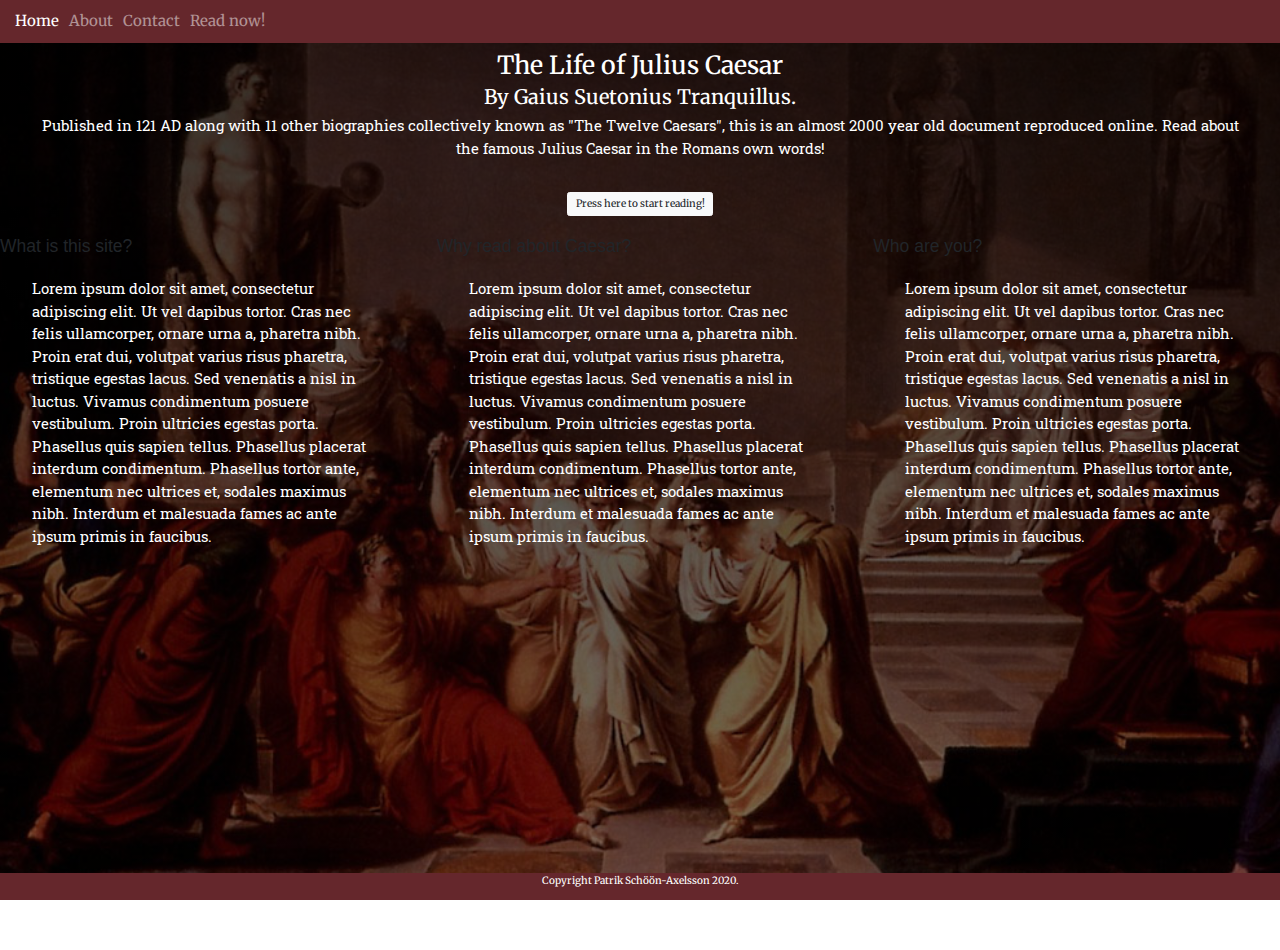
<file: index.html>
<!doctype html>
<html lang="en">
  <head>
    <title>The Life of Caesar by Suetonius</title>
    <!-- Required meta tags -->
    <meta charset="utf-8">
    <meta name="viewport" content="width=device-width, initial-scale=1, shrink-to-fit=no">

    <!-- Bootstrap CSS -->
    <link rel="stylesheet" href="https://stackpath.bootstrapcdn.com/bootstrap/4.3.1/css/bootstrap.min.css" integrity="sha384-ggOyR0iXCbMQv3Xipma34MD+dH/1fQ784/j6cY/iJTQUOhcWr7x9JvoRxT2MZw1T" crossorigin="anonymous">
    <!-- Local CSS link-->
    <link rel="stylesheet" href="assets/css/style.css">
  </head>
  <body class="bg-img">
    <header>
        <nav class="navbar navbar-expand-sm navbar-dark theme-bg">
        <button class="navbar-toggler d-lg-none" type="button" data-toggle="collapse" data-target="#collapsibleNavId" aria-controls="collapsibleNavId"
            aria-expanded="false" aria-label="Toggle navigation">
            <span class="navbar-toggler-icon"></span>
        </button>
        <div class="collapse navbar-collapse" id="collapsibleNavId">
            <ul class="navbar-nav mr-auto mt-2 mt-lg-0">
                <li class="nav-item active">
                    <a class="nav-link" href="index.html">Home <span class="sr-only">(current)</span></a>
                </li>
                <li class="nav-item">
                    <a class="nav-link" href="about.html">About</a>
                </li>
                <li class="nav-item">
                    <a class="nav-link" href="contact.html">Contact</a>
                </li>
                <li class="nav-item">
                    <a class="nav-link" href="read-now.html">Read now!</a>
                </li>
            </ul>
        </div>
    </nav>
</header>
    <div class="hero-img">
            <div class="hero-txt">
              <h1>The Life of Julius Caesar</h1>
              <h2>By Gaius Suetonius Tranquillus.</h2>
              <p>Published in 121 AD along with 11 other biographies collectively known as "The Twelve Caesars", this is an almost 2000 year old document reproduced online. Read about the famous Julius Caesar in the Romans own words!</p>
              <br>
              <a name="cta-btn" id="cta-btn" class="btn btn-light" href="read-now.html" role="button">Press here to start reading!</a>
            </div>          
          <div class="row inline-row cta-clr-style">
              <div class="col col-bg cta-col-style">
                  <h3>
                      What is this site?
                  </h3><br>
                  <p>
                    Lorem ipsum dolor sit amet, consectetur adipiscing elit. Ut vel dapibus tortor. Cras nec felis ullamcorper, ornare urna a, pharetra nibh. Proin erat dui, volutpat varius risus pharetra, tristique egestas lacus. Sed venenatis a nisl in luctus. Vivamus condimentum posuere vestibulum. Proin ultricies egestas porta. Phasellus quis sapien tellus. Phasellus placerat interdum condimentum. Phasellus tortor ante, elementum nec ultrices et, sodales maximus nibh. Interdum et malesuada fames ac ante ipsum primis in faucibus.
                  </p>
              </div>
              <div class="col col-bg cta-col-style">
                <h3>
                    Why read about Caesar?
                </h3><br>
                <p>
                    Lorem ipsum dolor sit amet, consectetur adipiscing elit. Ut vel dapibus tortor. Cras nec felis ullamcorper, ornare urna a, pharetra nibh. Proin erat dui, volutpat varius risus pharetra, tristique egestas lacus. Sed venenatis a nisl in luctus. Vivamus condimentum posuere vestibulum. Proin ultricies egestas porta. Phasellus quis sapien tellus. Phasellus placerat interdum condimentum. Phasellus tortor ante, elementum nec ultrices et, sodales maximus nibh. Interdum et malesuada fames ac ante ipsum primis in faucibus.
                  </p>
                  
            </div>
            <div class="col col-bg cta-col-style">
                <h3>
                   Who are you?
                </h3><br>
                <p>
                    Lorem ipsum dolor sit amet, consectetur adipiscing elit. Ut vel dapibus tortor. Cras nec felis ullamcorper, ornare urna a, pharetra nibh. Proin erat dui, volutpat varius risus pharetra, tristique egestas lacus. Sed venenatis a nisl in luctus. Vivamus condimentum posuere vestibulum. Proin ultricies egestas porta. Phasellus quis sapien tellus. Phasellus placerat interdum condimentum. Phasellus tortor ante, elementum nec ultrices et, sodales maximus nibh. Interdum et malesuada fames ac ante ipsum primis in faucibus.
                  </p>
           </div>
          </div>
    </div>
 
        
      <footer>
          <div class="footer-style theme-bg">
          Copyright Patrik Schöön-Axelsson 2020.
        </div>
      </footer>

    <!-- Optional JavaScript -->
    <!-- jQuery first, then Popper.js, then Bootstrap JS -->
    <script src="https://code.jquery.com/jquery-3.3.1.slim.min.js" integrity="sha384-q8i/X+965DzO0rT7abK41JStQIAqVgRVzpbzo5smXKp4YfRvH+8abtTE1Pi6jizo" crossorigin="anonymous"></script>
    <script src="https://cdnjs.cloudflare.com/ajax/libs/popper.js/1.14.7/umd/popper.min.js" integrity="sha384-UO2eT0CpHqdSJQ6hJty5KVphtPhzWj9WO1clHTMGa3JDZwrnQq4sF86dIHNDz0W1" crossorigin="anonymous"></script>
    <script src="https://stackpath.bootstrapcdn.com/bootstrap/4.3.1/js/bootstrap.min.js" integrity="sha384-JjSmVgyd0p3pXB1rRibZUAYoIIy6OrQ6VrjIEaFf/nJGzIxFDsf4x0xIM+B07jRM" crossorigin="anonymous"></script>
  </body>
</html>
</file>
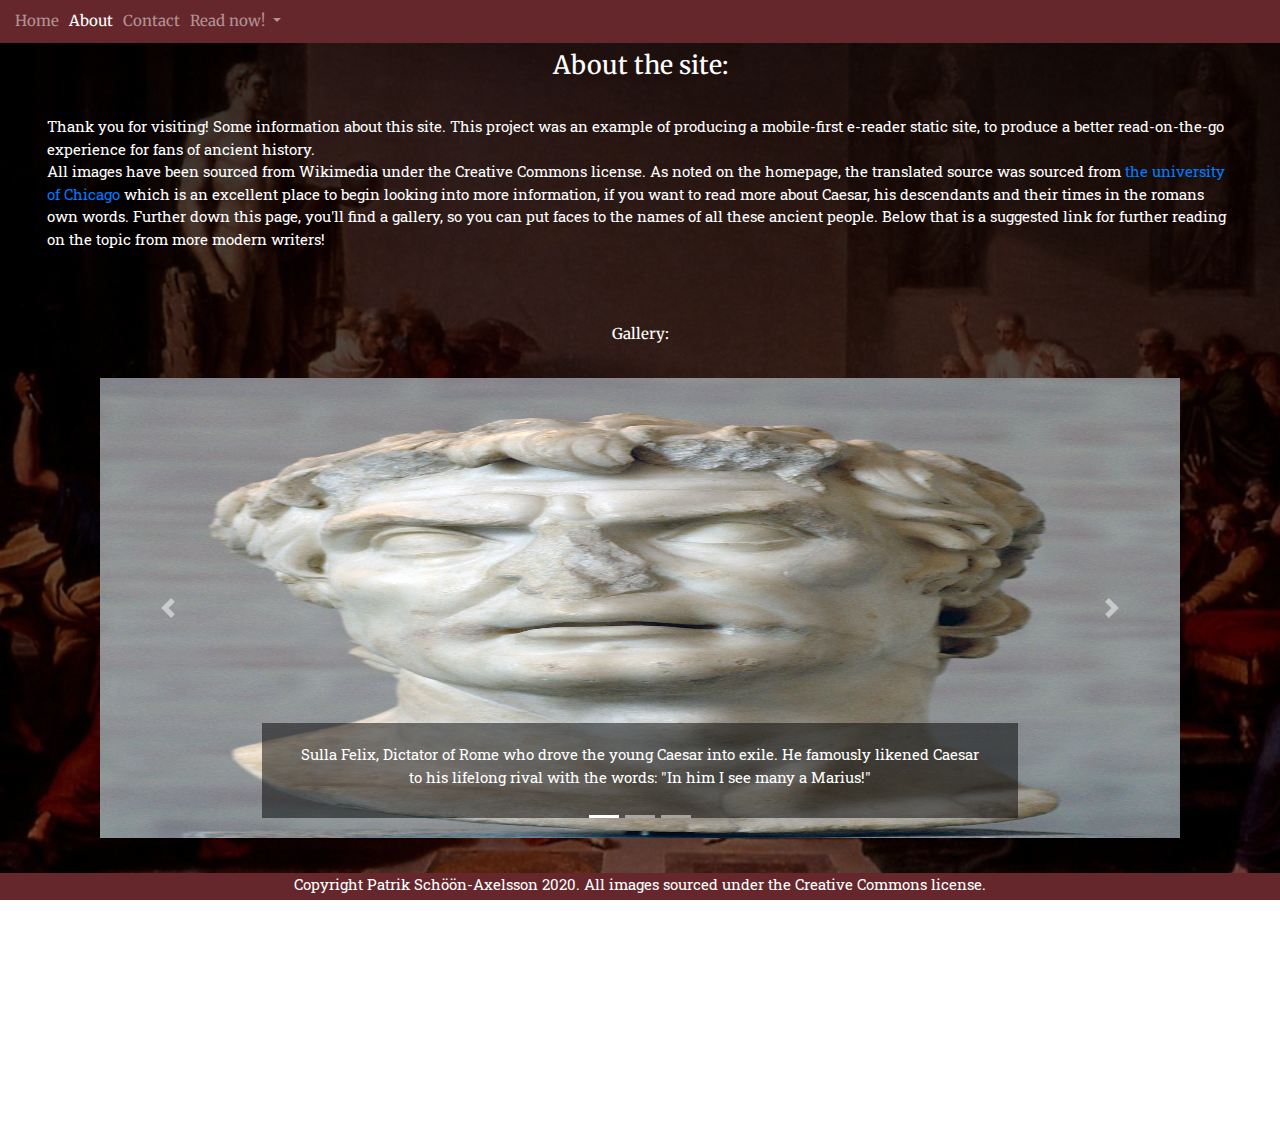
<file: about.html>
<!doctype html>
<html lang="en">

<head>
  <title>The Life of Caesar by Suetonius</title>
  <!-- Required meta tags -->
  <meta charset="utf-8">
  <meta name="viewport" content="width=device-width, initial-scale=1, shrink-to-fit=no">

  <!-- Bootstrap CSS -->
  <link rel="stylesheet" href="https://stackpath.bootstrapcdn.com/bootstrap/4.3.1/css/bootstrap.min.css"
    integrity="sha384-ggOyR0iXCbMQv3Xipma34MD+dH/1fQ784/j6cY/iJTQUOhcWr7x9JvoRxT2MZw1T" crossorigin="anonymous">
  <!-- Local CSS link-->
  <link rel="stylesheet" href="assets/css/style.css">
</head>

<body class="bg-img">
  <header>
    <nav class="navbar navbar-expand-sm navbar-dark theme-bg">
      <button class="navbar-toggler d-lg-none" type="button" data-toggle="collapse" data-target="#collapsibleNavId"
        aria-controls="collapsibleNavId" aria-expanded="false" aria-label="Toggle navigation">
        <span class="navbar-toggler-icon"></span>
      </button>
      <div class="collapse navbar-collapse" id="collapsibleNavId">
        <ul class="navbar-nav mr-auto mt-2 mt-lg-0">
          <li class="nav-item">
            <a class="nav-link" href="index.html">Home <span class="sr-only">(current)</span></a>
          </li>
          <li class="nav-item">
            <a class="nav-link active" href="about.html">About</a>
          </li>
          <li class="nav-item">
            <a class="nav-link" href="contact.html">Contact</a>
          </li>
          <li class="nav-item dropdown">
            <a class="nav-link dropdown-toggle" href="read-now.html" id="navbarDropdown" role="button"
              data-toggle="dropdown" aria-haspopup="true" aria-expanded="false">
              Read now!
            </a>
            <div class="dropdown-menu" aria-labelledby="navbarDropdown">
              <a class="dropdown-item" href="read-now.html">Chapters 1-15</a>
              <a class="dropdown-item" href="read-now-2.html">Chapters 16-30</a>
              <a class="dropdown-item" href="read-now-3.html">Chapters 31-45</a>
              <a class="dropdown-item" href="read-now-4.html">Chapters 46-60</a>
              <a class="dropdown-item" href="read-now-5.html">Chapters 61-75</a>
              <a class="dropdown-item" href="read-now-6.html">Chapters 76-89</a>
            </div>
          </li>
        </ul>
      </div>
    </nav>
  </header>
  <div class="container-fluid">

    <div class="hero-txt">
      <h1>
        About the site:
      </h1>
    </div>
    <br>
    <p>
      Thank you for visiting! Some information about this site. This project was an example of producing a
      mobile-first e-reader static site, to produce a better read-on-the-go experience for fans of ancient
      history.
      <br>
      All images have been sourced from Wikimedia under the Creative Commons license. As noted on the homepage, the
      translated source was sourced from <a
        href="http://penelope.uchicago.edu/Thayer/E/Roman/Texts/Suetonius/12Caesars/Julius*.html">the university
        of
        Chicago</a> which is an excellent place to begin looking into more information, if you want to read more
      about Caesar, his descendants and their times in the romans own words. Further down this page, you'll find a
      gallery, so you can put faces to the names of all these ancient people. Below that is a suggested link for further
      reading on the topic from more modern writers!
    </p>
    <br>
    <h1 class="hero-txt">Gallery:</h1>
    <br>
    <div class="container carousel-container">
      <div class="carousel-img-styles">
        <div id="carouselExampleIndicators" class="carousel slide container" data-ride="carousel">
          <ol class="carousel-indicators">
            <li data-target="#carouselExampleIndicators" data-slide-to="0" class="active"></li>
            <li data-target="#carouselExampleIndicators" data-slide-to="1"></li>
            <li data-target="#carouselExampleIndicators" data-slide-to="2"></li>
          </ol>
          <div class="carousel-inner">
            <div class="carousel-item active">
              <img class="d-block w-100 carousel-img" src="assets/images/sulla_felix_img.jpg"
                alt="Sulla Felix, rival of the young Caesar">
              <div class="carousel-caption d-none d-sm-block">
                <p>
                  Sulla Felix, Dictator of Rome who drove the young Caesar into exile. He famously likened Caesar to
                  his lifelong rival with the words: "In him I see many a Marius!"
                </p>
              </div>
            </div>
            <div class="carousel-item">
              <img class="d-block w-100 carousel-img" src="assets/images/first_triumvirate_img.jpg"
                alt="The Triumvirate">

              <div class="carousel-caption d-none d-sm-block">
                <p>
                  Left to Right: Pompey the Great, Crassus and Julius Caesar - Together they formed a political and
                  military alliance that dominated Rome.
                </p>
              </div>
            </div>
            <div class="carousel-item">
              <img class="d-block w-100 carousel-img" src="assets/images/bithynia_img.png"
                alt="The Kingdom of Bythinia">

              <div class="carousel-captio d-none d-sm-block">
                <p>
                  The kindom of Bythinia, where Caesar began his career. He would be jeered at for the rest of his live,
                  with rumours that he was the lover of the king of Bythinia.
                </p>
              </div>
            </div>
            <div class="carousel-item">
              <img class="d-block w-100 carousel-img" src="assets/images/caesar_hero_img.jpg" alt="La morte di Cesare">

              <div class="carousel-caption d-none d-sm-block">
                <p>
                  Vincenzo Camuccinis painting "La morte di Cesare", showing the assassination of Julius Caesar on the
                  floor of the senate.
                </p>
              </div>
            </div>
            <div class="carousel-item">
              <img class="d-block w-100 carousel-img" src="assets/images/caesar-ring.jpg" alt="Signet ring of Caesar">

              <div class="carousel-caption d-none d-sm-block">
                <p>
                  Signet ring, from the British Museum collection, showing Caesars face in relief. Worn by one of his
                  supporters, after his death.
                </p>
              </div>
            </div>
            <div class="carousel-item">
              <img class="d-block w-100 carousel-img" src="assets/images/brutus-coin.jpg"
                alt="Coin of Cassius and Brutus">

              <div class="carousel-caption d-none d-sm-block">
                <p>
                  Coins minted by the armies of Brutus and Cassius, principal murderers of Caesar. Two daggers, the
                  weapons that killed Caesar, surround a Phrygian cap (A symbol of freed slaves in roman) with Eid Mars
                  written beneath, The Ides of March, the day of Caesars death.
                </p>
              </div>
            </div>
          </div>
          <a class="carousel-control-prev" href="#carouselExampleIndicators" role="button" data-slide="prev">
            <span class="carousel-control-prev-icon" aria-hidden="true"></span>
            <span class="sr-only">Previous</span>
          </a>
          <a class="carousel-control-next" href="#carouselExampleIndicators" role="button" data-slide="next">
            <span class="carousel-control-next-icon" aria-hidden="true"></span>
            <span class="sr-only">Next</span>
          </a>
        </div>
      </div>
    </div>

    <div class="hero-txt">
      <h1>
        Further reading:
      </h1>
      <br>
      <p>Divided by fiction, none-fiction and multimedia categories:</p>
    </div>
  </div>
  <br>
  <div class="container-fluid">
    <div class="row inline-row">
      <div class="col-sm-12 col-lg-4 col-style">
        <h2 class="about-subheader">Fiction:</h2>
        <br>
        <a href="https://www.amazon.com/I-Claudius-Robert-Graves-ebook/dp/B07NMNS2NY" target="_blank">"I Claudius",
          Robert Graves - A historical drama based on parts of this ancient book you've just read! Follows the life of
          Caesars descendants.</a>


      </div>


      <div class="col-sm-12 col-lg-4 col-style">
        <h2 class="about-subheader">None-fiction:</h2>
        <br>
        <a href="https://www.amazon.com/Rubicon-Last-Years-Roman-Republic-ebook/dp/B0012RMVEI/ref=sr_1_1?keywords=Rubicon&qid=1584342174&s=digital-text&sr=1-1"
          target="_blank">"Rubicon", Tom Holland - A brilliant and very readable retelling of the period covered in
          Suetonius Life of Caesar. </a>


      </div>

      <div class="col-sm-12 col-lg-4 col-style">
        <h2 class="about-subheader">Multimedia:</h2>
        <br>
        <a href="https://open.spotify.com/playlist/4Khkw2HC9A5ZKhGwPQJUSK" target="_blank"> "The History of Rome
          Podcast" - A massive podcast series, following Rome from its founding by Romulus in 756 to the end of the
          western Roman empire in 476 AD.</a>

      </div>
    </div>
  </div>

  </div>




  <footer>
    <div class="container-fluid footer-style theme-bg ">
      <p class="footer-txt">
        Copyright Patrik Schöön-Axelsson 2020. All images sourced under the Creative Commons license.
      </p>
    </div>
  </footer>



  <!-- Optional JavaScript -->
  <!-- jQuery first, then Popper.js, then Bootstrap JS -->
  <script src="https://code.jquery.com/jquery-3.3.1.slim.min.js"
    integrity="sha384-q8i/X+965DzO0rT7abK41JStQIAqVgRVzpbzo5smXKp4YfRvH+8abtTE1Pi6jizo"
    crossorigin="anonymous"></script>
  <script src="https://cdnjs.cloudflare.com/ajax/libs/popper.js/1.14.7/umd/popper.min.js"
    integrity="sha384-UO2eT0CpHqdSJQ6hJty5KVphtPhzWj9WO1clHTMGa3JDZwrnQq4sF86dIHNDz0W1"
    crossorigin="anonymous"></script>
  <script src="https://stackpath.bootstrapcdn.com/bootstrap/4.3.1/js/bootstrap.min.js"
    integrity="sha384-JjSmVgyd0p3pXB1rRibZUAYoIIy6OrQ6VrjIEaFf/nJGzIxFDsf4x0xIM+B07jRM"
    crossorigin="anonymous"></script>
</body>

</html>
</file>
<file: assets/css/style.css>
@import url('https://fonts.googleapis.com/css?family=Merriweather:300,400,400i,700|Roboto+Slab:400,500,600,700&display=swap');

/* Rem-compliant site-wide font styles*/

html { 
    font-size: 62.5%; /* 10px */
}

/* Styles used on multiple pages */

p{
    font-family: 'Roboto Slab', sans-serif;
    font-size: 1.5rem;    
    color: #fff;
    margin-left: 2.5vw;
    margin-right: 2.5vw;
}

.navbar{
    position: fixed;
    min-height: 1.75rem;
    top: 0%;
    width: 100%;
    z-index: 999999;
    margin-bottom: 10vh;
}
.navbar a{
    text-decoration: none;
    font-size: 1.5rem;
    color: #fff;
}
.navbar a:hover{
    text-transform: uppercase;
}
.bg-img{
    background-image:linear-gradient(rgba(0, 0, 0, 0.8), rgba(0, 0, 0, 0.5)), url("../images/caesar_hero_img.jpg");
    width: 100vw;
    height: 100vh;
    background-attachment: fixed;
    background-position: center;
    background-repeat: no-repeat;
    background-size: cover;
 
    }
.hero-txt{
    margin-top: 5rem;
    margin-bottom: 2rem;
    font-family: 'Merriweather', sans-serif;
    text-align: center;
    color: #fff;
    font-size: 1.5rem;
}
.footer-style{    
    font-family: 'Merriweather', sans-serif;
    font-size: 1rem;
    overflow: hidden;
    color: #fff;
    width: 100%;
    height: 3vh;
    position: fixed;
    bottom: 0px;
    text-align: center;
}

/* index.html styles */


.theme-bg{
    font-family: 'Merriweather', sans-serif;
    background-color: #65272c;
    color: #fff;
}

.col-style{
    font-family: 'Merriweather', sans-serif;
    color: #fff;
    font-size: 1.5rem;
    margin-bottom: 2.5vh;
}
.col-style a{
    text-decoration: none;
    color: #fff;
    font-size: 1.25rem;
}
.col-style a:hover{
    text-transform: uppercase;
}
.col-header{

    color:#fff;
    padding-bottom: 1rem, 0rem, 1rem;
}
.cta-text{
    color: #fff;
}
.cta-btn-style{
    font-family: 'Merriweather', sans-serif;
    min-height: 2.5vh;
    min-width: 5vw;
    font-size: 1.2rem;
    padding: 0.75rem, 0.5rem, 0.75;
    text-align: center;
}

/* read-now.html specific styles */

.read-icon-styling{
    color: #65272c;
    background-color: #fff;
    margin: 0rem;
    padding: 0rem;
}

.chapter{
   
    margin-left: 2.5%;
    margin-right: 2.5%;
    margin-bottom: 2.5%;
    min-width: 75vw;
    min-height: 10vh;
    background-color: #fff;
    color: #000000;
    border: 0.3rem;
    border-radius: 0.5rem;
}
.chapter p{
    margin: 1rem;
    color: #000;
    font-size: 1.5rem;
    padding: 0.75rem;
}
.chapter-nav{
    float: right;
    min-height: 2.5rem;
    text-decoration: none;
    margin-left: 1rem;
    margin-right: 1rem;
}
.chapter-nav-item{
    margin-left: 0.75rem;
    font-family: 'Merriweather', sans-serif;
    font-size: 2rem;
    text-decoration: none;
    color: #fff;
}
/* Rescaling font-size in the chapter nav dropdown */

.dropdown-item{ 
    font-size: 1.5rem;
}

/* contact.html specific styles */

.contact-sheet{
    margin-top: 15rem;
    margin-bottom: 1rem;
    background-color: #fff;
    font-family:'Roboto Slab', sans-serif;
    color: #000000;
 }
.contact-sheet h1, h5{
    padding: 0.75rem;
    text-align: center;
}
.contact-sheet form{
    padding: 0.75rem;
}
/* about.html specific styles */


.about-header{
    margin-top: 3rem;
    color: #fff;
    font-family: 'Merriweather', sans-serif;
    text-align: center;
    overflow: hidden;

}
.about-subheader{
    text-align: center;
    margin: auto;
    color: #fff;
    font-family:'Roboto Slab', sans-serif;
}

.carousel-container{
    margin: auto;
    max-height: 640px;
    width: auto;
    overflow: hidden;
}
/* Styling the carousel images to resize properly within the container */

.carousel-img{
    height: 460px;
    width: 340px;
}

/* Styling the captions for readability without covering the text */

.carousel-caption{
    overflow: hidden;
    background-color: rgba(0, 0, 0, 0.5);
    color: #fff;
    font-size: 1.25rem;    
}
/* Ensuring responsiveness on smaller screens, all pages */

@media screen and (max-width: 992px) {

    .hero-txt{
        margin-left:2.5rem;
        margin-right:2.5rem;
    }

    .col-sm-12{
        margin: 1rem, 0.75rem, 1rem;
        
    }
    
/* Including media-query for classes to ensure correct Navbar chapter-transition in the read-now-*html series of files on smaller screens. */
    
    .chapter-nav-item{
            margin-left: 2rem;
            font-family: 'Merriweather', sans-serif;
            text-decoration: none;
            color: #fff;
            font-size: 1rem;
        }
    .chapter{
        margin: 2.5vh;
    }
    .carousel-container{
        margin: auto;
        max-height: 640px;
        width: 100%;
        overflow: hidden;
    }
    /* Styling the carousel images to resize properly within the container */
    
    .carousel-img{
        height: 260px;
        width: auto;
    }

    }
   
@media screen and (min-width: 992px){

    /* Manually added to html-elements on specific pages to disable scrolling when it is not needed. */

.locked-scroll{
    overflow: hidden;
}

}

 /*End of specific resolution media-query content*/
</file>
